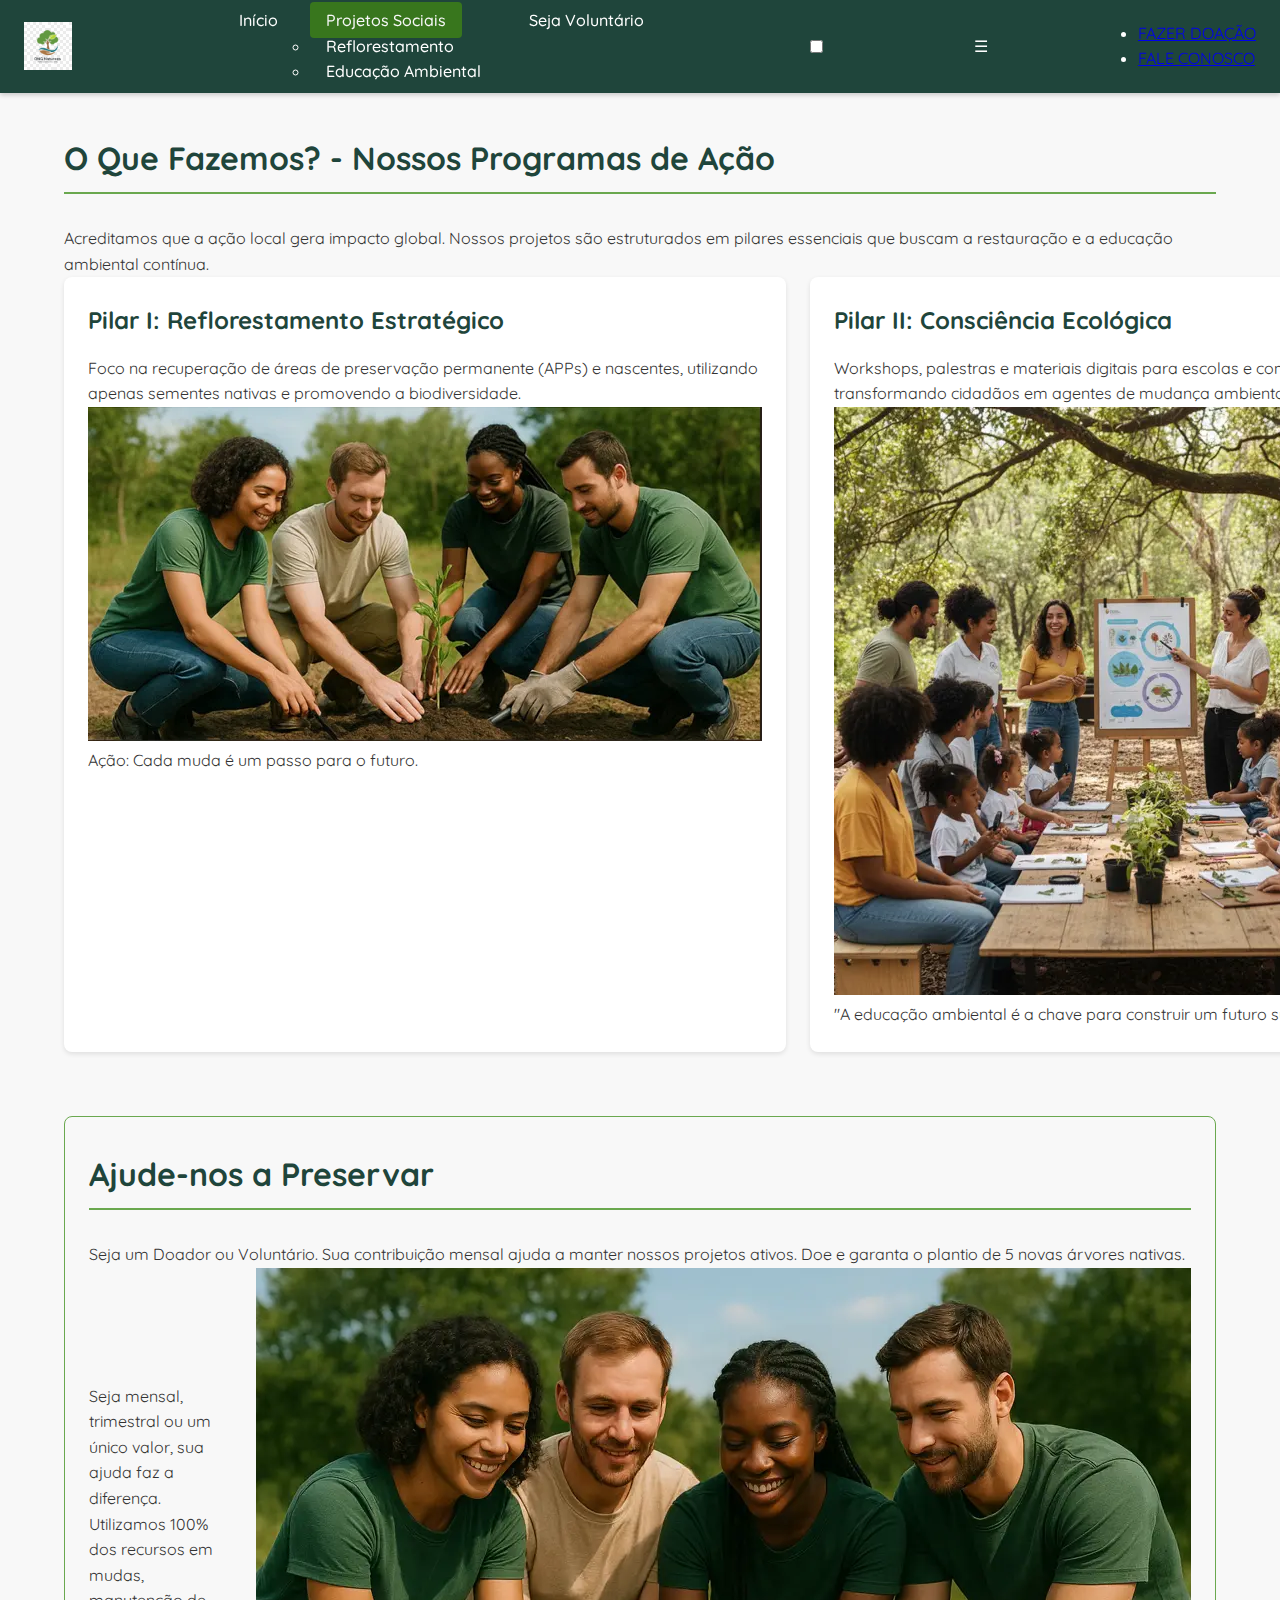
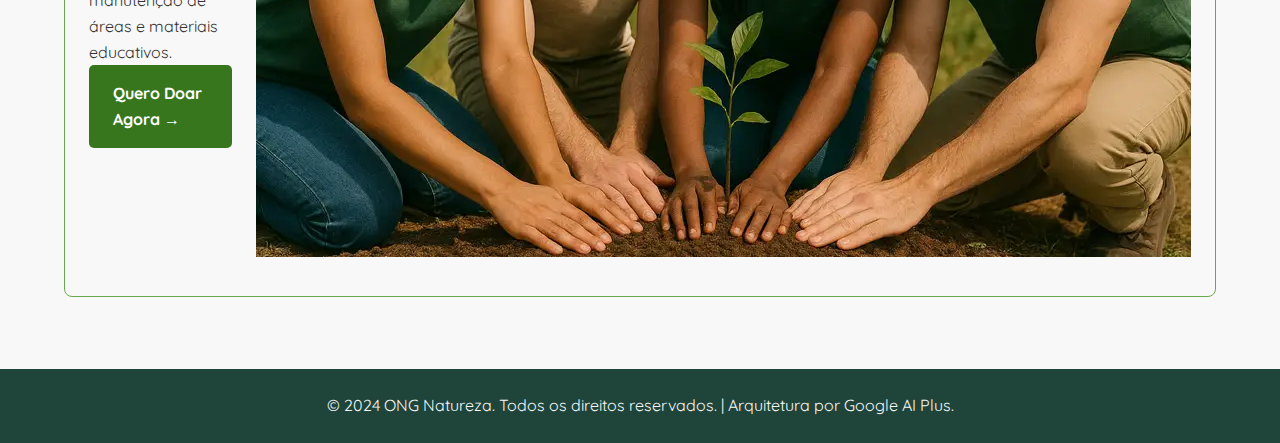
<file: src/pages/projetos.html>
<!DOCTYPE html>
<html lang="pt-br">
<head>
    <meta charset="UTF-8">
    <meta name="viewport" content="width=device-width, initial-scale=1.0">
    <title>Projetos | ONG Natureza - Ação e Voluntariado</title>
    <link rel="preconnect" href="https://fonts.googleapis.com">
    <link rel="preconnect" href="https://fonts.gstatic.com" crossorigin>
    <link href="https://fonts.googleapis.com/css2?family=Quicksand:wght@300..700&display=swap" rel="stylesheet">
    <link rel="stylesheet" href="../styles/main.css">
</head>
<body class="bg-projetos">
    <header class="header">
        <h1 class="header__title" style="position: absolute; width: 1px; height: 1px; overflow: hidden;">ONG Natureza</h1>
        <div class="header__logo">
            <img 
                src="../assets/images/logo.png" 
                alt="Logo da ONG Natureza - Reflorestamento e Vida" 
                class="site-logo"
            >
        </div>
        
        <nav class="nav" aria-label="Navegação Principal do Site">
            <ul class="nav__list">
                <li class="nav__item"><a href="index.html">Início</a></li>
                
                <li class="nav__item dropdown">
                    <a href="projetos.html" class="dropdown-toggle" aria-current="page" aria-expanded="true" aria-haspopup="true">Projetos Sociais</a>
                    <ul class="dropdown-menu">
                        <li><a href="projetos.html#reflorestamento">Reflorestamento</a></li>
                        <li><a href="projetos.html#educacao">Educação Ambiental</a></li>
                    </ul>
                </li>
                <li class="nav__item"><a href="cadastro.html">Seja Voluntário</a></li>
            </ul>
        </nav>

        <input type="checkbox" id="side-menu-toggle" class="side-menu__toggle">
        <label for="side-menu-toggle" class="side-menu__hamburguer" aria-label="Abrir menu secundário de contato">☰</label>
        
        <aside class="side-menu" aria-label="Menu Secundário de Contato e Doação">
            <ul class="side-menu__list">
                <li><a href="doacoes.html">FAZER DOAÇÃO</a></li>
                <li><a href="contato.html">FALE CONOSCO</a></li>
            </ul>
        </aside>
    </header>

    <main class="container">
        <section class="section" aria-labelledby="projetos-title">
            <h2 id="projetos-title">O Que Fazemos? - Nossos Programas de Ação</h2>
            <p>Acreditamos que a ação local gera impacto global. Nossos projetos são estruturados em pilares essenciais que buscam a restauração e a educação ambiental contínua.</p>

            <div class="grid-projetos">
                <article class="card" id="reflorestamento">
                    <h3>Pilar I: Reflorestamento Estratégico</h3>
                    <p>Foco na recuperação de áreas de preservação permanente (APPs) e nascentes, utilizando apenas sementes nativas e promovendo a biodiversidade.</p>
                    
                    <figure>
                        <picture>
                            <source srcset="../assets/images/projeto_reflorestamento.webp" type="image/webp">
                            <img 
                                src="../assets/images/projeto_reflorestamento.jpg" 
                                alt="Voluntários em diferentes etapas do plantio de mudas." 
                                loading="lazy" 
                                class="card-image-half"
                            >
                        </picture>
                        <figcaption>Ação: Cada muda é um passo para o futuro.</figcaption>
                    </figure>
                </article>

                <article class="card" id="educacao">
                    <h3>Pilar II: Consciência Ecológica</h3>
                    <p>Workshops, palestras e materiais digitais para escolas e comunidades, transformando cidadãos em agentes de mudança ambiental.</p>
                    <figure>
                         <picture>
                            <source srcset="../assets/images/projeto_educacao.webp" type="image/webp">
                            <img 
                                src="../assets/images/projeto_educacao.jpg" 
                                alt="Grupo de crianças e adultos participando de uma aula de educação ambiental ao ar livre." 
                                loading="lazy" 
                                class="card-image-half"
                            >
                        </picture>
                        <figcaption>"A educação ambiental é a chave para construir um futuro sustentável."</figcaption>
                    </figure>
                </article>
            </div>
        </section>

        <section class="section destaque-ajuda" aria-labelledby="ajuda-title">
            <h2 id="ajuda-title">Ajude-nos a Preservar</h2>
            <p>Seja um Doador ou Voluntário. Sua contribuição mensal ajuda a manter nossos projetos ativos. Doe e garanta o plantio de 5 novas árvores nativas.</p>
            
            <div class="donation-container">
                <div class="donation-text">
                    <p>Seja mensal, trimestral ou um único valor, sua ajuda faz a diferença. Utilizamos 100% dos recursos em mudas, manutenção de áreas e materiais educativos.</p>
                    <a href="doacoes.html" class="btn" aria-label="Acessar página de doação">Quero Doar Agora &rarr;</a>
                </div>
                <figure class="donation-image">
                    <picture>
                        <source srcset="../assets/images/detalhe_plantio.webp" type="image/webp">
                        <img 
                            src="../assets/images/detalhe_plantio.jpg" 
                            alt="Mudas de plantas em crescimento sendo cuidadas por mãos em luvas." 
                            loading="lazy" 
                            class="card-image-half"
                        >
                    </picture>
                </figure>
            </div>
        </section>

    </main>

    <footer class="footer">
        <p>&copy; 2024 ONG Natureza. Todos os direitos reservados. | Arquitetura por Google AI Plus.</p>
    </footer>
    
    <script src="../scripts/app.js"></script>
</body>
</html>
</file>
<file: src/styles/main.css>
/* ====================================================
   1. DESIGN SYSTEM: Variáveis, Tipografia e Espaçamento
   ==================================================== */

:root {
    /* 1.1. Cores (8 Cores Mínimas) */
    --color-primary: #1F453B;      /* Verde Escuro (Principal) */
    --color-secondary: #38761D;    /* Verde Médio (Destaque/Botões) */
    --color-accent: #1997C6;       /* Azul Ciano (Links, Foco) */
    --color-error: #CC0000;        /* Vermelho (Erros/Invalido) */
    --color-success: #6AA84F;      /* Verde Claro (Sucesso) */
    --color-text: #333333;         /* Preto Suave (Texto) */
    --color-neutral-light: #F8F8F8;/* Fundo Secundário (Light) */
    --color-neutral-base: #FFFFFF; /* Fundo Principal (Branco) */

    /* 1.2. Tipografia */
    --font-family-base: 'Quicksand', sans-serif;
    --font-size-base: 1rem;       /* 16px */
    --font-size-h1: 2.5rem;       /* 40px */
    --font-size-h2: 2rem;         /* 32px */
    --font-size-h3: 1.5rem;       /* 24px */
    --font-size-small: 0.875rem;  /* 14px */
    --font-size-large: 1.125rem;  /* 18px */

    /* 1.3. Espaçamento Modular (Múltiplos de 8px) */
    --space-xs: 4px;             /* 4px (opcional, menor que 8) */
    --space-sm: 8px;             /* 8px */
    --space-md: 16px;            /* 16px */
    --space-lg: 24px;            /* 24px */
    --space-xl: 32px;            /* 32px */
    --space-xxl: 48px;           /* 48px */
    --space-xxxl: 64px;          /* 64px */
}

/* ====================================================
   2. ESTILOS BASE E RESET
   ==================================================== */
* {
    box-sizing: border-box;
    margin: 0;
    padding: 0;
}

body {
    font-family: var(--font-family-base);
    line-height: 1.6;
    color: var(--color-text);
    background-color: var(--color-neutral-light);
    min-height: 100vh;
}

.container {
    max-width: 1200px;
    margin: 0 auto;
    padding: var(--space-lg); /* 24px */
}

h1, h2, h3 {
    color: var(--color-primary);
    margin-bottom: var(--space-md);
}

h1 { font-size: var(--font-size-h1); }
h2 { 
    font-size: var(--font-size-h2);
    border-bottom: 2px solid var(--color-success);
    padding-bottom: var(--space-sm);
    margin-bottom: var(--space-xl); 
}
h3 { font-size: var(--font-size-h3); }

.section {
    padding: var(--space-md) 0;
    margin-bottom: var(--space-xxl);
}


/* ====================================================
   3. SISTEMA DE GRID (12 COLUNAS) E LEIAUTES AVANÇADOS
   ==================================================== */

/* 3.1. Grid Básico de 12 Colunas (Usado para estruturar main) */
/* Aplicaremos o grid diretamente no main.container para o layout principal */
.grid-12-column {
    display: grid;
    /* 12 colunas com gap modular de 24px */
    grid-template-columns: repeat(12, 1fr); 
    gap: var(--space-lg); 
}
.col-12 { grid-column: span 12; }
.col-8 { grid-column: span 8; }
.col-6 { grid-column: span 6; }
.col-4 { grid-column: span 4; }

/* 3.2. Layouts Responsivos (5 Breakpoints Mínimos) */

/* Mobile Padrão (<= 576px) - 1 coluna */
.grid-projetos, .content-with-image, .donation-container {
    display: flex;
    flex-direction: column;
    gap: var(--space-lg); 
}

/* 577px - Small Tablet */
@media (min-width: 577px) {
    .grid-projetos {
        /* 2 colunas para cards menores */
        grid-template-columns: repeat(2, 1fr);
        display: grid;
    }
}

/* 768px - Tablet (Ponto de quebra para layout de 4 e 8 colunas) */
@media (min-width: 768px) {
    /* Layout principal side-by-side no Index.html (8 e 4 colunas) */
    .content-with-image {
        display: grid;
        grid-template-columns: 2fr 1fr; /* Proporção 66% / 33% */
        gap: var(--space-xl);
    }
    .content-with-image .text-content {
        order: initial;
    }
    .content-with-image .image-content {
        max-width: none;
        width: 100%;
    }
}

/* 992px - Laptop Médio (Ajuste fino do Grid) */
@media (min-width: 992px) {
    /* Layout de doação no Projetos.html (Proporção 60% / 40%) */
    .donation-container {
        display: grid;
        grid-template-columns: 3fr 2fr;
        align-items: center;
    }
}

/* 1200px - Desktop Grande */
@media (min-width: 1200px) {
    .grid-projetos {
        /* 3 colunas para cards */
        grid-template-columns: repeat(3, 1fr);
    }
}

/* Estilos de Imagem */
.round-image {
    width: 100%;
    height: auto;
    border-radius: var(--space-sm); 
    box-shadow: 0 4px 10px rgba(0,0,0,0.1);
    display: block;
    margin: 0 auto;
}


/* ====================================================
   4. NAVEGAÇÃO E HEADER
   ==================================================== */

.header {
    background-color: var(--color-primary);
    color: var(--color-neutral-base);
    padding: var(--space-sm) var(--space-lg);
    display: flex;
    justify-content: space-between;
    align-items: center;
    position: sticky;
    top: 0;
    z-index: 1000;
    box-shadow: 0 2px 5px rgba(0,0,0,0.2);
}

.site-logo {
    height: var(--space-xxl); /* 48px */
    width: auto; 
    display: block;
}

/* Menu Hambúrguer (Apenas no Mobile) */
.nav__toggle {
    display: none; /* Esconde o checkbox */
}
.nav__hamburguer {
    display: none; /* Será exibido apenas no mobile */
    cursor: pointer;
    font-size: var(--font-size-h2);
    color: var(--color-neutral-base);
}

.nav__list {
    list-style: none;
    display: flex;
    gap: var(--space-md);
}

.nav__item a {
    color: var(--color-neutral-base);
    text-decoration: none;
    font-weight: 500;
    padding: var(--space-sm) var(--space-md);
    border-radius: 4px;
    transition: background-color 0.3s;
}
.nav__item a:hover,
.nav__item a[aria-current="page"] {
    background-color: var(--color-secondary);
    color: var(--color-neutral-light);
}

/* 4.1. Responsividade da Navegação (Menu Hambúrguer) */
@media (max-width: 767px) {
    .nav__hamburguer {
        display: block; /* Mostra o ícone */
    }
    .nav__list {
        display: none;
        flex-direction: column;
        position: absolute;
        top: 60px; /* Altura do header */
        right: 0;
        width: 100%;
        background-color: var(--color-primary);
        box-shadow: 0 4px 5px rgba(0,0,0,0.2);
        padding: var(--space-md) 0;
    }
    .nav__item {
        text-align: center;
        width: 100%;
    }
    .nav__item a {
        display: block;
        padding: var(--space-md);
    }
    
    /* Mostrar a lista quando o checkbox está checado (Truque do Menu Hambúrguer) */
    .nav__toggle:checked + .nav + .nav__list {
        display: flex;
    }
}
/* No momento, não implementaremos o Dropdown complexo, focando no Hambúrguer e nos 5 Breakpoints. */

/* ====================================================
   5. COMPONENTES DE INTERFACE
   ==================================================== */

/* 5.1. Botões com Estados */
.btn {
    display: inline-block;
    background-color: var(--color-secondary);
    color: var(--color-neutral-base);
    padding: var(--space-md) var(--space-lg);
    text-decoration: none;
    border-radius: 5px;
    font-weight: 700;
    transition: background-color 0.3s, box-shadow 0.3s;
    border: none;
    cursor: pointer;
    /* Estado Normal */
}
.btn:hover {
    background-color: var(--color-primary);
    box-shadow: 0 2px 8px rgba(0, 0, 0, 0.3);
}
.btn:focus {
    outline: 2px solid var(--color-accent);
    outline-offset: 2px;
}
.btn:active {
    background-color: #2F6D18; /* Um tom ligeiramente mais escuro que secondary */
}
.btn[disabled] {
    background-color: var(--color-border); /* Cor neutra para disabled */
    color: #999999;
    cursor: not-allowed;
    opacity: 0.7;
    box-shadow: none;
}

/* 5.2. Cards e Destaques */
.card {
    background-color: var(--color-neutral-base);
    padding: var(--space-lg);
    border-radius: var(--space-sm);
    box-shadow: 0 2px 5px rgba(0,0,0,0.1);
    transition: transform 0.3s;
}
.card:hover {
    transform: translateY(-5px);
    box-shadow: 0 6px 15px rgba(0,0,0,0.15);
}

.fale-conosco-box {
    background-color: var(--color-neutral-base);
    padding: var(--space-lg);
    border-radius: var(--space-sm);
    border: 1px solid var(--color-border);
    margin-top: var(--space-lg);
}

/* Destaque Ajuda */
.destaque-ajuda {
    background-color: var(--color-neutral-light); 
    padding: var(--space-xl) var(--space-lg);
    border-radius: var(--space-sm);
    border: 1px solid var(--color-success);
}

/* 5.3. Formulários Estilizados com Validação Visual */
.form-group-set {
    border: 1px solid var(--color-border);
    padding: var(--space-lg);
    margin-bottom: var(--space-lg);
    border-radius: 6px;
}
.form-group-set legend {
    color: var(--color-primary);
    font-weight: 700;
    padding: 0 var(--space-sm);
}
.form-group {
    margin-bottom: var(--space-md);
}
.form-group label {
    display: block;
    margin-bottom: var(--space-sm);
    font-weight: 600;
    color: var(--color-primary);
}
.form-group input,
.form-group select {
    width: 100%;
    padding: var(--space-md);
    border: 1px solid var(--color-border);
    border-radius: 4px;
    font-family: var(--font-family-base);
    transition: border-color 0.3s;
}
.form-group input:focus,
.form-group select:focus {
    border-color: var(--color-accent);
    outline: none;
}

/* Feedback de Validação */
.is-invalid {
    border: 2px solid var(--color-error) !important; 
    box-shadow: 0 0 5px rgba(204, 0, 0, 0.5);
}
.is-invalid:focus {
    border-color: var(--color-error) !important;
}

/* 5.4. Componente de Tag/Badge (Exemplo: para projetos) */
.badge {
    display: inline-block;
    padding: var(--space-xs) var(--space-sm);
    margin-right: var(--space-sm);
    border-radius: 12px;
    font-size: var(--font-size-small);
    font-weight: 700;
    text-transform: uppercase;
    color: var(--color-neutral-base);
    background-color: var(--color-accent);
}

/* ====================================================
   6. FOOTER
   ==================================================== */
.footer {
    text-align: center;
    padding: var(--space-lg);
    background-color: var(--color-primary);
    color: var(--color-neutral-light);
    margin-top: auto; /* Garante que o footer fique no final da página */
}
</file>
